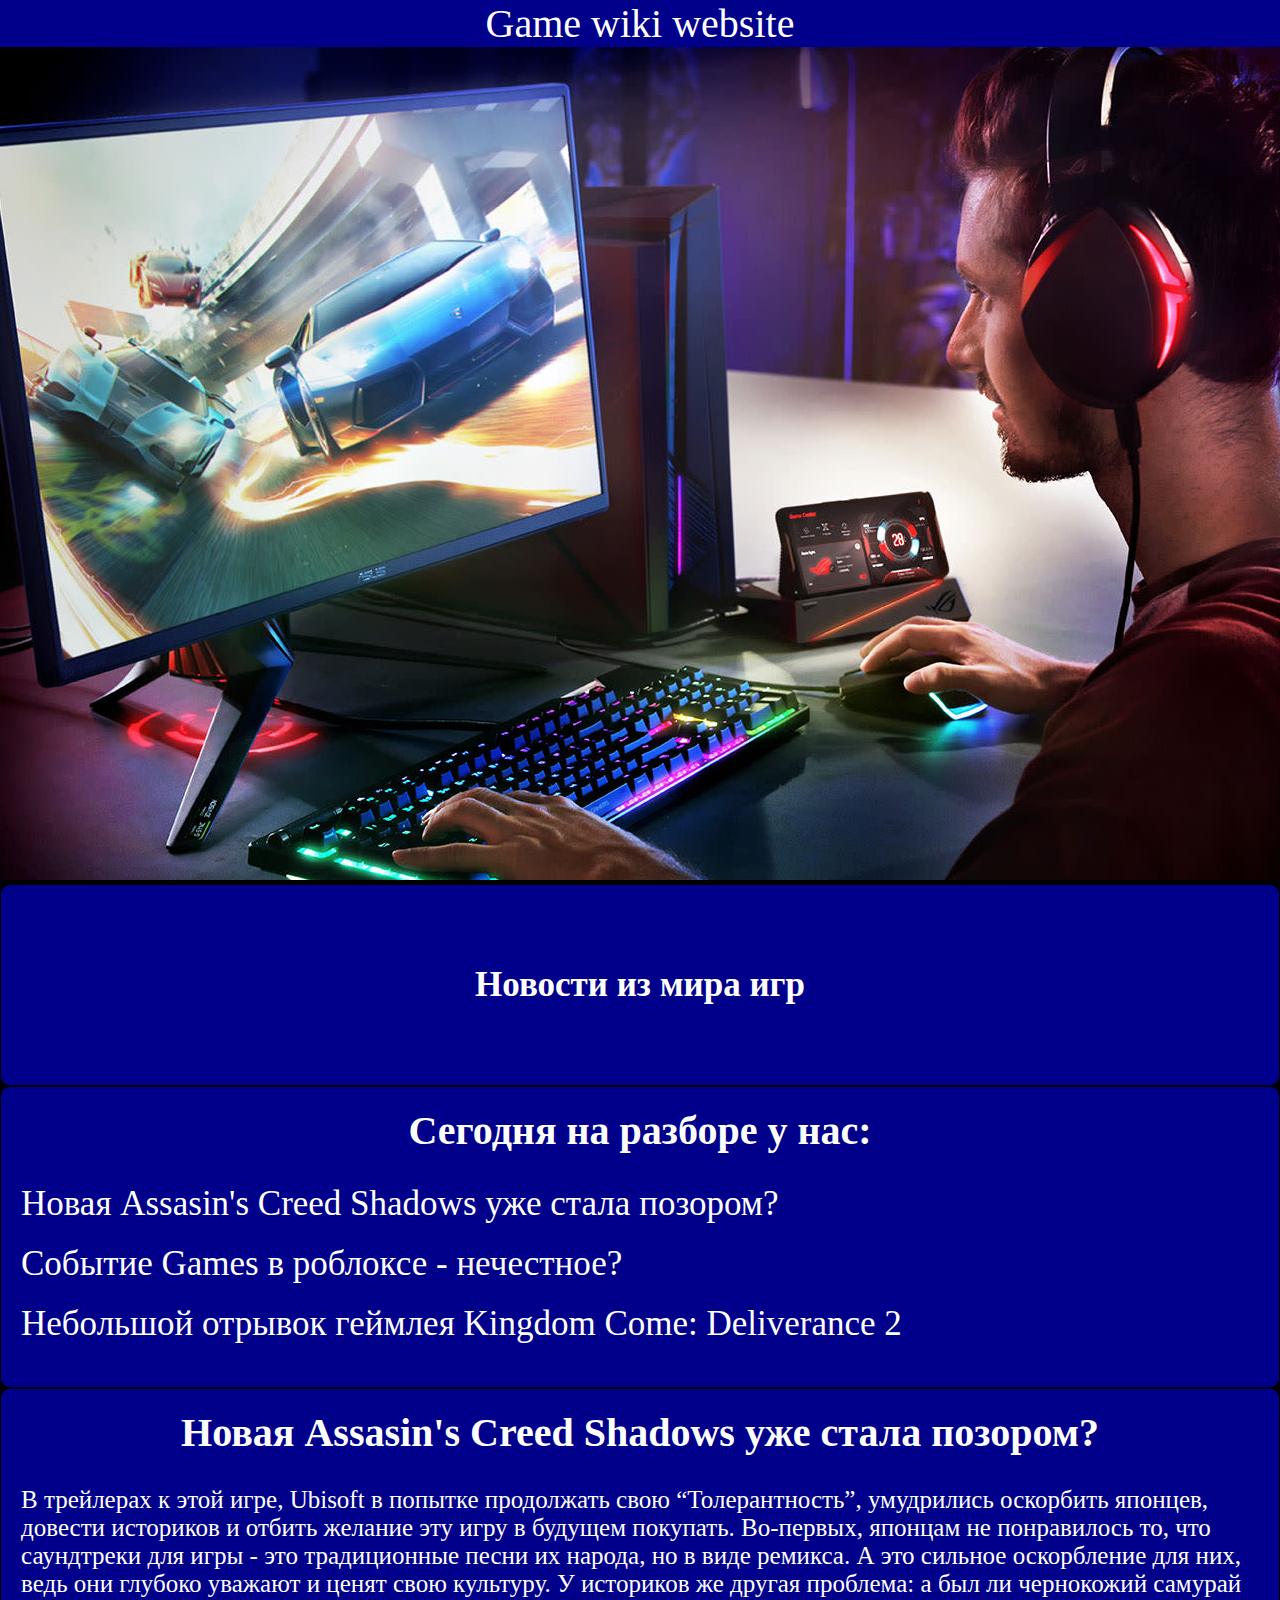
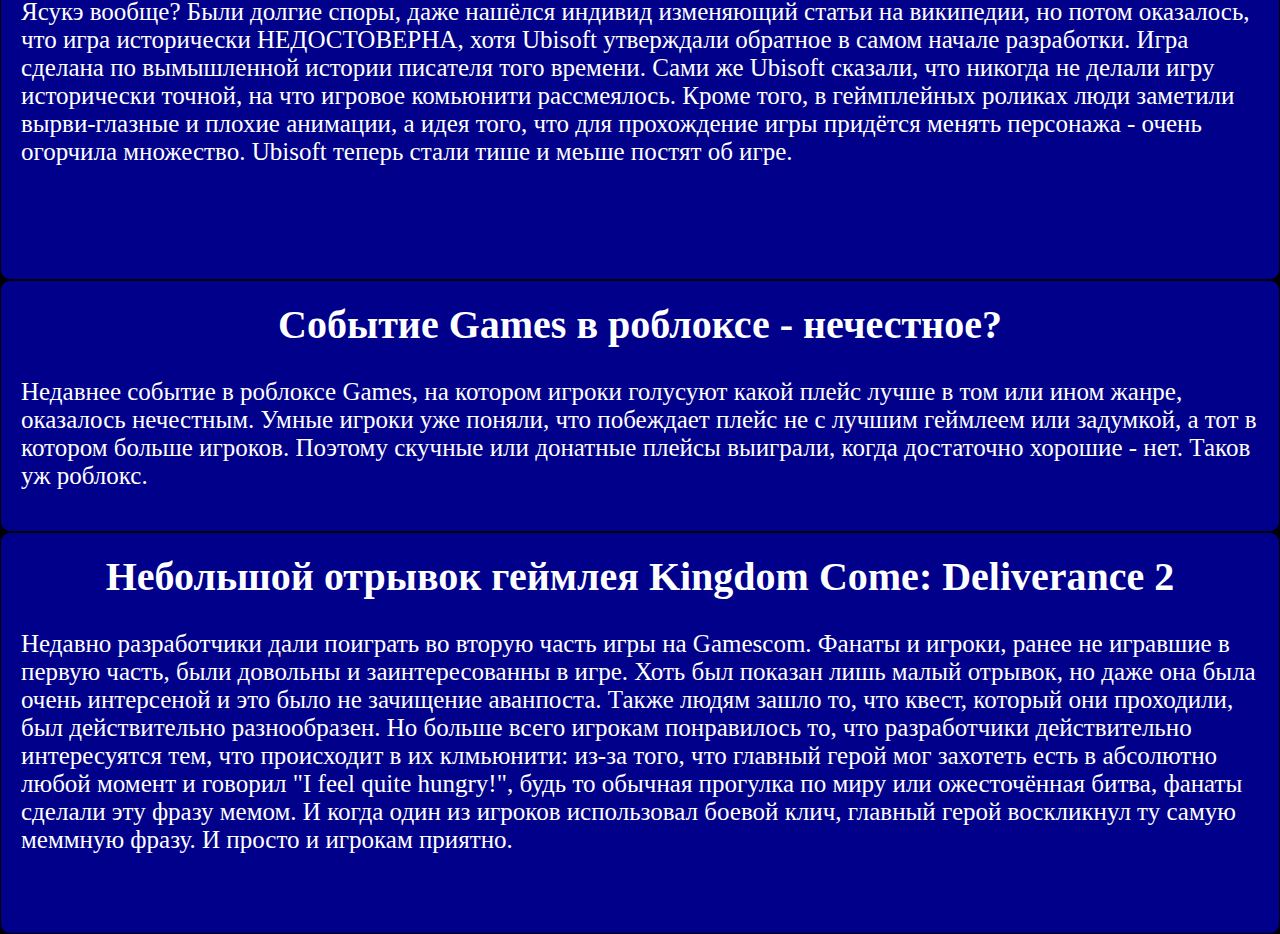
<file: index.html>
<!DOCTYPE html>
<html lang="en">
<head>
    <meta name="yandex-verification" content="6f619b4345a82586" />
    <meta charset="UTF-8">
    <meta name="viewport" content="width=device-width, initial-scale=1.0">
    <title>Document</title>
    <link rel="stylesheet" href="style.css">
    <!-- Yandex.Metrika counter -->
<script type="text/javascript" >
   (function(m,e,t,r,i,k,a){m[i]=m[i]||function(){(m[i].a=m[i].a||[]).push(arguments)};
   m[i].l=1*new Date();
   for (var j = 0; j < document.scripts.length; j++) {if (document.scripts[j].src === r) { return; }}
   k=e.createElement(t),a=e.getElementsByTagName(t)[0],k.async=1,k.src=r,a.parentNode.insertBefore(k,a)})
   (window, document, "script", "https://mc.yandex.ru/metrika/tag.js", "ym");

   ym(98326786, "init", {
        clickmap:true,
        trackLinks:true,
        accurateTrackBounce:true
   });
</script>
<noscript><div><img src="https://mc.yandex.ru/watch/98326786" style="position:absolute; left:-9999px;" alt="" /></div></noscript>
<!-- /Yandex.Metrika counter -->
</head>
<div class="blue_frame">
    <header>Game wiki website</header>
</div>
<body style="background-color: black;">
    <main>
        <figure>
            <img src="Images/image 1.svg">
        </figure>
        <article class="center-text">
            <h1 class="ok">Новости из мира игр</h1>
        </article>
        <article class="centerdetext">
            <h2>Сегодня на разборе у нас:</h2>
            <p>
                <ul>
                    <li>Новая Assasin's Creed Shadows уже стала позором? </li>
                    <li>Событие Games в роблоксе - нечестное?</li>
                    <li>Небольшой отрывок геймлея Kingdom Come: Deliverance 2</li>
                </ul>
            </p>
        </article>
        <article class="centerlatext">
            <h2>Новая Assasin's Creed Shadows уже стала позором?</h2>
            <p class="ok">
                В трейлерах к этой игре, Ubisoft в попытке продолжать свою “Толерантность”, умудрились оскорбить японцев, довести историков и отбить желание эту игру в будущем покупать. Во-первых, японцам не понравилось то, что саундтреки для игры - это традиционные песни их народа, но в виде ремикса. А это сильное оскорбление для них, ведь они глубоко уважают и ценят свою культуру. У историков же другая проблема: а был ли чернокожий самурай Ясукэ вообще? Были долгие споры, даже нашёлся индивид изменяющий статьи на википедии, но потом оказалось, что игра исторически НЕДОСТОВЕРНА, хотя Ubisoft утверждали обратное в самом начале разработки. Игра сделана по вымышленной истории писателя того времени. Сами же Ubisoft сказали, что никогда не делали игру исторически точной, на что игровое комьюнити рассмеялось. Кроме того, в геймплейных роликах люди заметили вырви-глазные и плохие анимации, а идея того, что для прохождение игры придётся менять персонажа - очень огорчила множество. Ubisoft теперь стали тише и меьше постят об игре.  
            </p>
        </article>
        <article class="centertext">
            <h2>Событие Games в роблоксе - нечестное?</h2>
            <p class="ok">
                Недавнее событие в роблоксе Games, на котором игроки голусуют какой плейс лучше в том или ином жанре, оказалось нечестным. Умные игроки уже поняли, что побеждает плейс не с лучшим геймлеем или задумкой, а тот в котором больше игроков. Поэтому скучные или донатные плейсы выиграли, когда достаточно хорошие - нет. Таков уж роблокс.
            </p>
        </article>
        <article class="centersitext">
            <h2>Небольшой отрывок геймлея Kingdom Come: Deliverance 2</h2>
            <p class="ok">
                Недавно разработчики дали поиграть во вторую часть игры на Gamescom. Фанаты и игроки, ранее не игравшие в первую часть, 
                были довольны и заинтересованны в игре. Хоть был показан лишь малый отрывок, но даже она была очень интерсеной и это было 
                не зачищение аванпоста. Также людям зашло то, что квест, который они проходили, был действительно разнообразен. Но больше всего
                игрокам понравилось то, что разработчики действительно интересуятся тем, что происходит в их клмьюнити: из-за того, что главный герой
                мог захотеть есть в абсолютно любой момент и говорил "I feel quite hungry!", будь то обычная прогулка по миру или ожесточённая битва, 
                фанаты сделали эту фразу мемом. И когда один из игроков использовал боевой клич, главный герой воскликнул ту самую 
                меммную фразу. И просто и игрокам приятно. 
            </p>
        </article>
    </main>
</body>
<footer></footer>
</html>
</file>
<file: style.css>
*{
    margin: 0;
    padding: 0;
}
header{
    text-align: center;
    font-size: 40px;
    color: white;
    background-color: darkblue;
}
.blue_frame{
    background-color: darkblue;
}
.center-text {
    display: flex;
    justify-content: center;
    align-items: center;
    height: 200px; /* Примерная высота для демонстрации */
    border: 1px solid black; /* Для визуализации контейнера */
    background-color: darkblue;
    font-size: 40px;
    color: white;
    border-radius: 10px;
}
.centerdetext {
    display: flex;
    flex-direction: column;
    border-radius: 10px;
    height: 300px; /* Примерная высота для демонстрации */
    border: 1px solid black; /* Для визуализации контейнера */
    background-color: darkblue;
    
}
ul>li{
    padding: 10px 20px;
    font-size: 35px;
    color: white;
}
h1{
    padding: 20px 0;
    text-align: center;
    font-size: 35px;
    color: white;
}
h2{
    padding: 20px 0;
    text-align: center;
    font-size: 40px;
    color: white;
}
p{
    display: flex;
    align-content: flex-end;
    font-size: 25px;
    color: white; 
}
.ok{
    padding: 10px 20px;
    
}
.centerlatext {
    display: flex;
    flex-direction: column;
    border-radius: 10px;
    height: 490px; /* Примерная высота для демонстрации */
    border: 1px solid black; /* Для визуализации контейнера */
    background-color: darkblue;
}
.centertext {
    display: flex;
    flex-direction: column;
    border-radius: 10px;
    height: 250px; /* Примерная высота для демонстрации */
    border: 1px solid black; /* Для визуализации контейнера */
    background-color: darkblue;
}
.centersitext {
    display: flex;
    flex-direction: column;
    border-radius: 10px;
    height: 400px; /* Примерная высота для демонстрации */
    border: 1px solid black; /* Для визуализации контейнера */
    background-color: darkblue;
}
</file>
